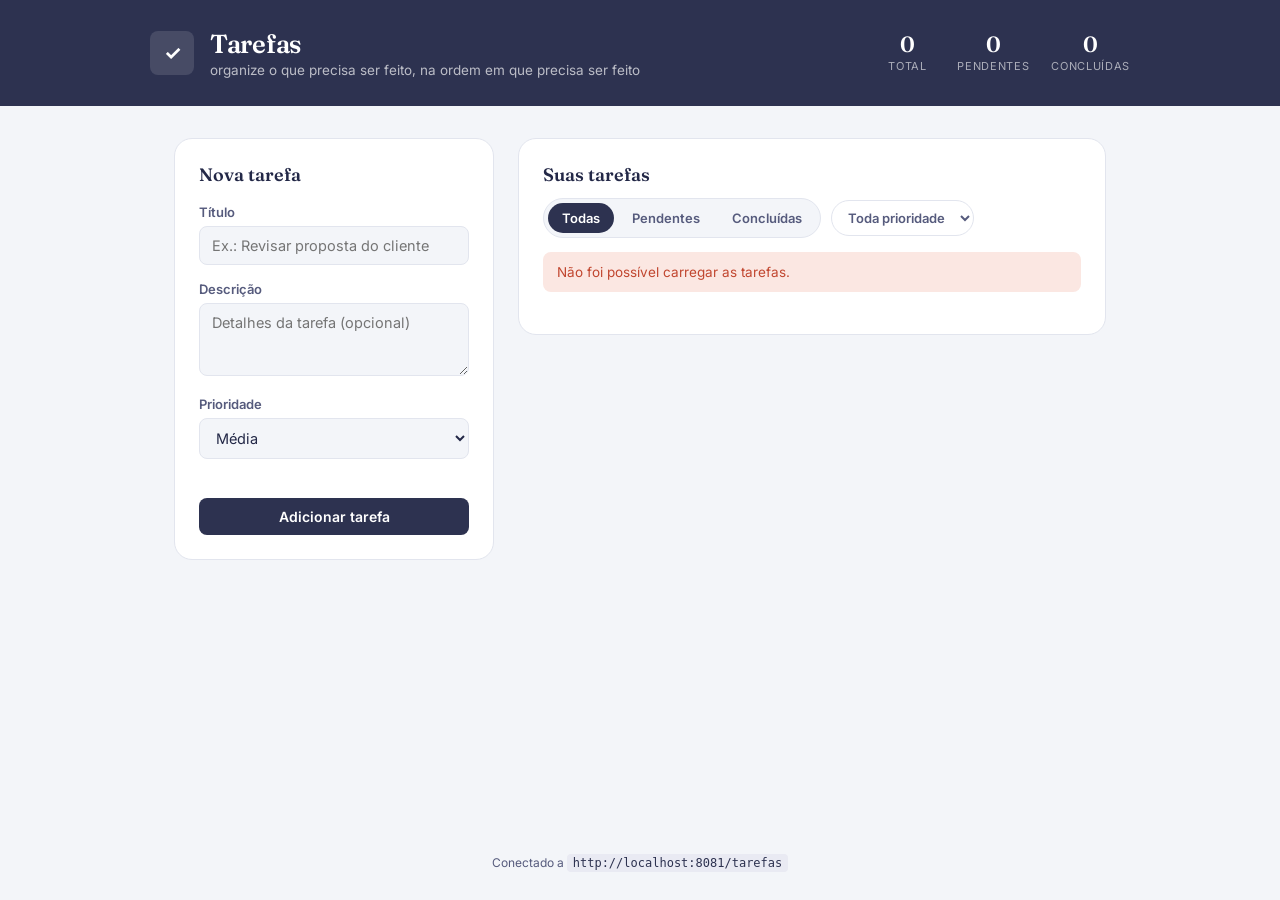
<file: frontend/index.html>
<!DOCTYPE html>
<html lang="pt-BR">
<head>
  <meta charset="UTF-8" />
  <meta name="viewport" content="width=device-width, initial-scale=1.0" />
  <title>Gerenciador de Tarefas</title>
  <link rel="preconnect" href="https://fonts.googleapis.com" />
  <link rel="preconnect" href="https://fonts.gstatic.com" crossorigin />
  <link href="https://fonts.googleapis.com/css2?family=Fraunces:opsz,wght@9..144,500;9..144,600&family=Inter:wght@400;500;600;700&display=swap" rel="stylesheet" />
  <link rel="stylesheet" href="style.css" />
</head>
<body>

  <div class="app">

    <header class="app-header">
      <div class="header-inner">
        <div class="brand">
          <span class="brand-mark" aria-hidden="true">✓</span>
          <div>
            <h1>Tarefas</h1>
            <p class="tagline">organize o que precisa ser feito, na ordem em que precisa ser feito</p>
          </div>
        </div>
        <div class="stats" id="stats" aria-live="polite">
          <div class="stat">
            <span class="stat-value" id="statTotal">0</span>
            <span class="stat-label">total</span>
          </div>
          <div class="stat">
            <span class="stat-value" id="statPending">0</span>
            <span class="stat-label">pendentes</span>
          </div>
          <div class="stat">
            <span class="stat-value" id="statDone">0</span>
            <span class="stat-label">concluídas</span>
          </div>
        </div>
      </div>
    </header>

    <main class="app-main">

      <section class="panel form-panel">
        <h2>Nova tarefa</h2>
        <form id="taskForm" novalidate>
          <div class="field">
            <label for="title">Título</label>
            <input type="text" id="title" name="title" placeholder="Ex.: Revisar proposta do cliente" required maxlength="120" />
          </div>
          <div class="field">
            <label for="description">Descrição</label>
            <textarea id="description" name="description" placeholder="Detalhes da tarefa (opcional)" rows="3" maxlength="500"></textarea>
          </div>
          <div class="field">
            <label for="priority">Prioridade</label>
            <select id="priority" name="priority">
              <option value="Baixa">Baixa</option>
              <option value="Média" selected>Média</option>
              <option value="Alta">Alta</option>
            </select>
          </div>
          <div class="form-footer">
            <span class="field-hint" id="formError" role="alert"></span>
            <button type="submit" class="btn btn-primary" id="submitBtn">
              <span class="btn-label">Adicionar tarefa</span>
            </button>
          </div>
        </form>
      </section>

      <section class="panel list-panel">
        <div class="list-header">
          <h2>Suas tarefas</h2>
          <div class="list-controls">
            <div class="filters" role="tablist" aria-label="Filtrar tarefas por status">
              <button class="filter-btn is-active" data-filter="all" role="tab" aria-selected="true">Todas</button>
              <button class="filter-btn" data-filter="pending" role="tab" aria-selected="false">Pendentes</button>
              <button class="filter-btn" data-filter="done" role="tab" aria-selected="false">Concluídas</button>
            </div>
            <select id="priorityFilter" class="priority-filter" aria-label="Filtrar por prioridade">
              <option value="all">Toda prioridade</option>
              <option value="Baixa">Baixa</option>
              <option value="Média">Média</option>
              <option value="Alta">Alta</option>
            </select>
          </div>
        </div>

        <div id="listMessage" class="list-message" hidden></div>

        <ul id="taskList" class="task-list"></ul>

        <div id="emptyState" class="empty-state" hidden>
          <p class="empty-title">Nada por aqui ainda</p>
          <p class="empty-copy">Adicione a primeira tarefa usando o formulário ao lado.</p>
        </div>
      </section>

    </main>

    <footer class="app-footer">
      <p>Conectado a <code id="apiUrlLabel"></code></p>
    </footer>
  </div>


  <template id="taskTemplate">
    <li class="task-card" data-id="">
      <div class="task-status-bar"></div>
      <div class="task-body">
        <div class="task-top">
          <h3 class="task-title"></h3>
          <div class="badges">
            <span class="badge badge-priority"></span>
            <span class="badge badge-status"></span>
          </div>
        </div>
        <p class="task-description"></p>
      </div>
      <div class="task-actions">
        <button type="button" class="btn btn-toggle" data-action="toggle">
          <span class="btn-label"></span>
        </button>
        <button type="button" class="btn btn-icon btn-delete" data-action="delete" aria-label="Excluir tarefa" title="Excluir tarefa">
          <svg width="16" height="16" viewBox="0 0 24 24" fill="none" stroke="currentColor" stroke-width="2" stroke-linecap="round" stroke-linejoin="round"><polyline points="3 6 5 6 21 6"></polyline><path d="M19 6l-1 14a2 2 0 0 1-2 2H8a2 2 0 0 1-2-2L5 6"></path><path d="M10 11v6"></path><path d="M14 11v6"></path><path d="M9 6V4a1 1 0 0 1 1-1h4a1 1 0 0 1 1 1v2"></path></svg>
        </button>
      </div>
    </li>
  </template>

  <script src="app.js"></script>
</body>
</html>
</file>
<file: frontend/style.css>
:root {
  --ink: #232847;
  --ink-soft: #565b7d;
  --paper: #F3F5F9;
  --surface: #FFFFFF;
  --line: #E2E5EE;

  --accent: #2D3250;
  --accent-soft: #E9EAF3;

  --pending: #C97A2E;
  --pending-bg: #FBEEE0;
  --done: #3E8E63;
  --done-bg: #E6F3EB;

  --prio-high: #B33F3F;
  --prio-high-bg: #F9E6E4;
  --prio-medium: #9C7A1E;
  --prio-medium-bg: #F6EFDD;
  --prio-low: #3E6E8E;
  --prio-low-bg: #E5EEF4;

  --danger: #C1462F;

  --radius-lg: 18px;
  --radius-md: 12px;
  --radius-sm: 8px;

  --shadow-card: 0 1px 2px rgba(35, 40, 71, 0.06), 0 8px 24px -12px rgba(35, 40, 71, 0.18);
  --shadow-lift: 0 4px 10px -4px rgba(35, 40, 71, 0.28);

  --font-display: "Fraunces", Georgia, serif;
  --font-body: "Inter", -apple-system, BlinkMacSystemFont, "Segoe UI", sans-serif;
}

* { box-sizing: border-box; }

@media (prefers-reduced-motion: reduce) {
  *, *::before, *::after {
    animation-duration: 0.001ms !important;
    transition-duration: 0.001ms !important;
  }
}

html, body {
  margin: 0;
  padding: 0;
  background: var(--paper);
  color: var(--ink);
  font-family: var(--font-body);
  -webkit-font-smoothing: antialiased;
}

.app {
  min-height: 100vh;
  display: flex;
  flex-direction: column;
}

.app-header {
  background: var(--accent);
  color: #fff;
  padding: 28px 24px;
}

.header-inner {
  max-width: 980px;
  margin: 0 auto;
  display: flex;
  align-items: center;
  justify-content: space-between;
  gap: 24px;
  flex-wrap: wrap;
}

.brand {
  display: flex;
  align-items: center;
  gap: 16px;
}

.brand-mark {
  display: grid;
  place-items: center;
  width: 44px;
  height: 44px;
  border-radius: var(--radius-sm);
  background: rgba(255, 255, 255, 0.12);
  font-size: 20px;
  font-weight: 700;
  flex-shrink: 0;
}

.brand h1 {
  font-family: var(--font-display);
  font-weight: 600;
  font-size: 26px;
  margin: 0 0 2px;
  letter-spacing: -0.01em;
}

.tagline {
  margin: 0;
  font-size: 13.5px;
  color: rgba(255, 255, 255, 0.68);
}

.stats {
  display: flex;
  gap: 22px;
}

.stat {
  display: flex;
  flex-direction: column;
  align-items: center;
  min-width: 56px;
}

.stat-value {
  font-family: var(--font-display);
  font-size: 22px;
  font-weight: 600;
  line-height: 1;
}

.stat-label {
  font-size: 11px;
  text-transform: uppercase;
  letter-spacing: 0.06em;
  color: rgba(255, 255, 255, 0.6);
  margin-top: 4px;
}

.app-main {
  flex: 1;
  max-width: 980px;
  width: 100%;
  margin: 0 auto;
  padding: 32px 24px 48px;
  display: grid;
  grid-template-columns: 320px 1fr;
  gap: 24px;
  align-items: start;
}

@media (max-width: 760px) {
  .app-main {
    grid-template-columns: 1fr;
  }
}

.panel {
  background: var(--surface);
  border: 1px solid var(--line);
  border-radius: var(--radius-lg);
  padding: 24px;
}

.panel h2 {
  font-family: var(--font-display);
  font-weight: 600;
  font-size: 18px;
  margin: 0 0 18px;
}

.field {
  margin-bottom: 16px;
}

.field label {
  display: block;
  font-size: 13px;
  font-weight: 600;
  color: var(--ink-soft);
  margin-bottom: 6px;
}

.field input,
.field textarea,
.field select {
  width: 100%;
  font-family: var(--font-body);
  font-size: 14.5px;
  color: var(--ink);
  padding: 10px 12px;
  border: 1px solid var(--line);
  border-radius: var(--radius-sm);
  background: var(--paper);
  resize: vertical;
  transition: border-color 0.15s ease, box-shadow 0.15s ease;
}

.field input:focus,
.field textarea:focus,
.field select:focus {
  outline: none;
  border-color: var(--accent);
  box-shadow: 0 0 0 3px var(--accent-soft);
}

.form-footer {
  display: flex;
  flex-direction: column;
  gap: 10px;
}

.field-hint {
  font-size: 12.5px;
  color: var(--danger);
  min-height: 1em;
}


.btn {
  font-family: var(--font-body);
  font-size: 14px;
  font-weight: 600;
  border: none;
  border-radius: var(--radius-sm);
  cursor: pointer;
  padding: 10px 16px;
  transition: transform 0.12s ease, box-shadow 0.12s ease, background-color 0.15s ease;
  display: inline-flex;
  align-items: center;
  justify-content: center;
  gap: 8px;
}

.btn:active { transform: translateY(1px); }

.btn-primary {
  background: var(--accent);
  color: #fff;
  width: 100%;
}

.btn-primary:hover { box-shadow: var(--shadow-lift); }

.btn-primary:disabled {
  opacity: 0.6;
  cursor: default;
  box-shadow: none;
}

.btn-toggle {
  background: var(--accent-soft);
  color: var(--accent);
  font-size: 13px;
  padding: 8px 12px;
}

.btn-toggle:hover { background: #dcdeed; }

.btn-icon {
  background: transparent;
  color: var(--ink-soft);
  padding: 8px;
}

.btn-icon:hover { color: var(--danger); background: rgba(193, 70, 47, 0.08); }


.list-header {
  display: flex;
  align-items: center;
  justify-content: space-between;
  flex-wrap: wrap;
  gap: 12px;
  margin-bottom: 6px;
}

.list-header h2 { margin: 0; }

.list-controls {
  display: flex;
  align-items: center;
  gap: 10px;
  flex-wrap: wrap;
}

.priority-filter {
  font-family: var(--font-body);
  font-size: 13px;
  font-weight: 600;
  color: var(--ink-soft);
  padding: 8px 12px;
  border: 1px solid var(--line);
  border-radius: 999px;
  background: var(--surface);
  cursor: pointer;
}

.priority-filter:focus {
  outline: none;
  border-color: var(--accent);
  box-shadow: 0 0 0 3px var(--accent-soft);
}

.filters {
  display: flex;
  gap: 4px;
  background: var(--paper);
  padding: 4px;
  border-radius: 999px;
  border: 1px solid var(--line);
}

.filter-btn {
  border: none;
  background: transparent;
  font-family: var(--font-body);
  font-size: 13px;
  font-weight: 600;
  color: var(--ink-soft);
  padding: 7px 14px;
  border-radius: 999px;
  cursor: pointer;
  transition: background-color 0.15s ease, color 0.15s ease;
}

.filter-btn.is-active {
  background: var(--accent);
  color: #fff;
}

.task-list {
  list-style: none;
  margin: 18px 0 0;
  padding: 0;
  display: flex;
  flex-direction: column;
  gap: 12px;
}

.task-card {
  display: flex;
  background: var(--surface);
  border: 1px solid var(--line);
  border-radius: var(--radius-md);
  box-shadow: var(--shadow-card);
  overflow: hidden;
  animation: card-in 0.28s ease;
}

@keyframes card-in {
  from { opacity: 0; transform: translateY(4px); }
  to { opacity: 1; transform: translateY(0); }
}

.task-card.is-removing {
  animation: card-out 0.18s ease forwards;
}

@keyframes card-out {
  to { opacity: 0; transform: scale(0.98); }
}

.task-status-bar {
  width: 5px;
  flex-shrink: 0;
  background: var(--pending);
}

.task-card.is-done .task-status-bar { background: var(--done); }

.task-body {
  flex: 1;
  padding: 16px 18px;
  min-width: 0;
}

.task-top {
  display: flex;
  align-items: flex-start;
  justify-content: space-between;
  gap: 10px;
}

.task-title {
  font-family: var(--font-display);
  font-size: 16px;
  font-weight: 600;
  margin: 0;
  word-break: break-word;
}

.task-card.is-done .task-title {
  color: var(--ink-soft);
  text-decoration: line-through;
  text-decoration-color: var(--done);
  text-decoration-thickness: 1.5px;
}

.task-description {
  margin: 6px 0 0;
  font-size: 13.5px;
  color: var(--ink-soft);
  line-height: 1.5;
  word-break: break-word;
}

.badges {
  display: flex;
  gap: 6px;
  flex-shrink: 0;
}

.badge {
  font-size: 11px;
  font-weight: 700;
  text-transform: uppercase;
  letter-spacing: 0.04em;
  padding: 4px 9px;
  border-radius: 999px;
  white-space: nowrap;
}

.badge-status {
  background: var(--pending-bg);
  color: var(--pending);
}

.task-card.is-done .badge-status {
  background: var(--done-bg);
  color: var(--done);
}

.badge-priority.is-alta {
  background: var(--prio-high-bg);
  color: var(--prio-high);
}

.badge-priority.is-media {
  background: var(--prio-medium-bg);
  color: var(--prio-medium);
}

.badge-priority.is-baixa {
  background: var(--prio-low-bg);
  color: var(--prio-low);
}

.task-actions {
  display: flex;
  flex-direction: column;
  align-items: stretch;
  justify-content: center;
  gap: 8px;
  padding: 14px;
  border-left: 1px solid var(--line);
}

.empty-state {
  text-align: center;
  padding: 48px 20px;
}

.empty-title {
  font-family: var(--font-display);
  font-size: 17px;
  font-weight: 600;
  margin: 0 0 6px;
}

.empty-copy {
  font-size: 13.5px;
  color: var(--ink-soft);
  margin: 0;
}

.list-message {
  font-size: 13.5px;
  padding: 12px 14px;
  border-radius: var(--radius-sm);
  margin-top: 14px;
  background: var(--pending-bg);
  color: var(--pending);
}

.list-message.is-error {
  background: #FBE7E2;
  color: var(--danger);
}

.app-footer {
  text-align: center;
  padding: 18px;
  font-size: 12px;
  color: var(--ink-soft);
}

.app-footer code {
  background: var(--accent-soft);
  padding: 2px 6px;
  border-radius: 4px;
  color: var(--accent);
}


button:focus-visible,
input:focus-visible,
textarea:focus-visible {
  outline: 2px solid var(--accent);
  outline-offset: 2px;
}
</file>
